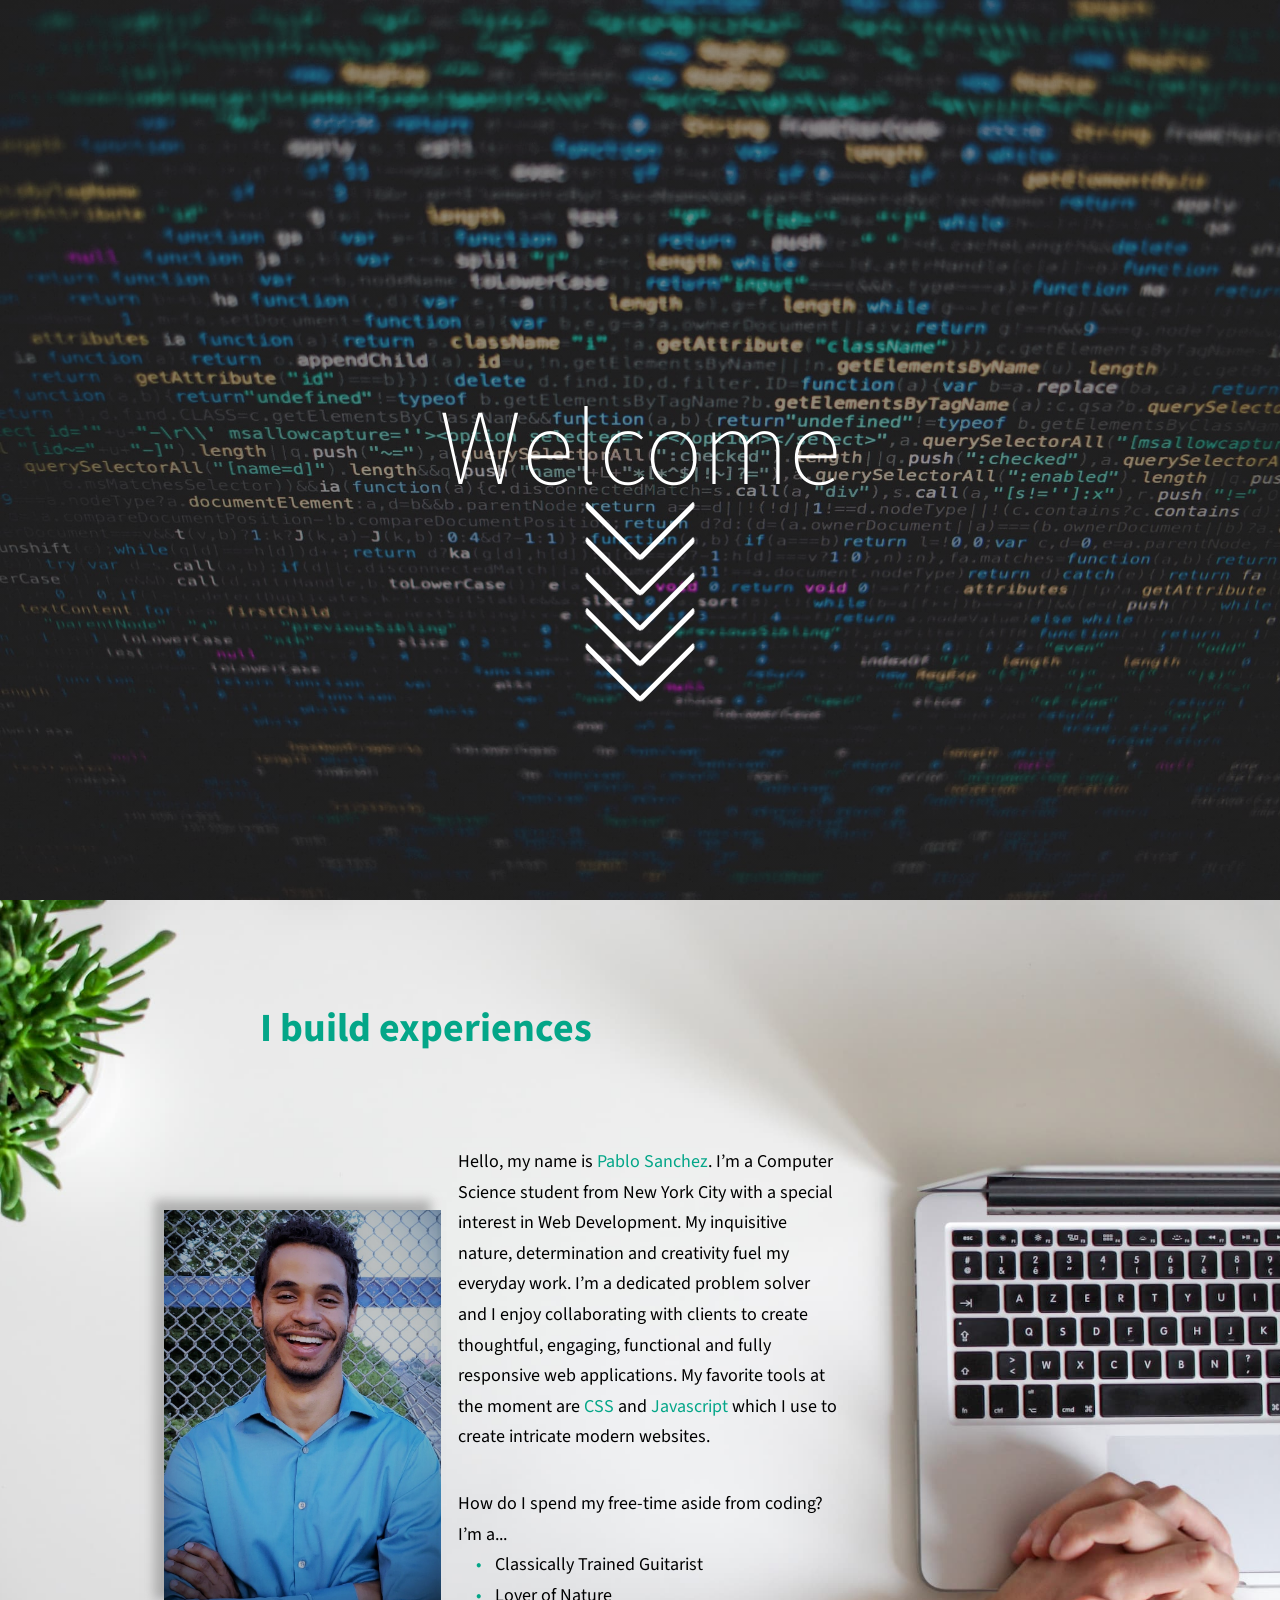
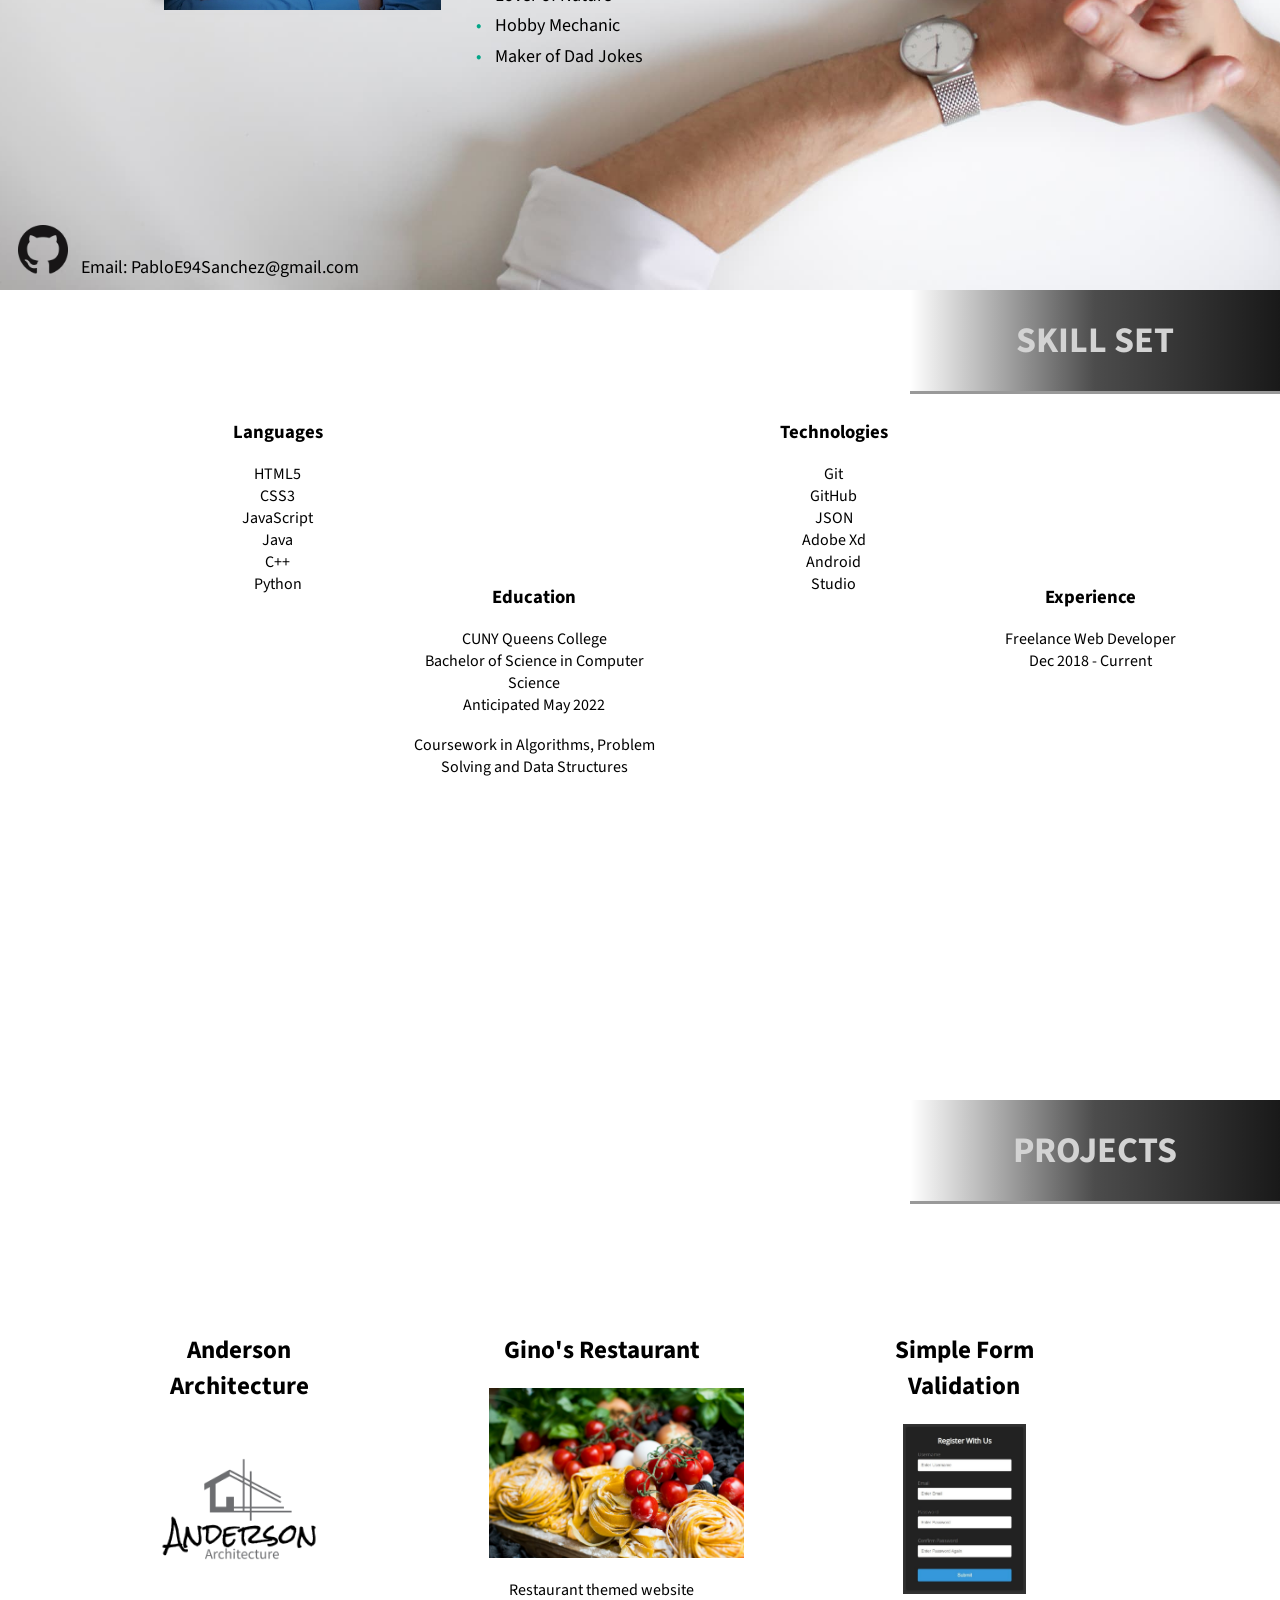
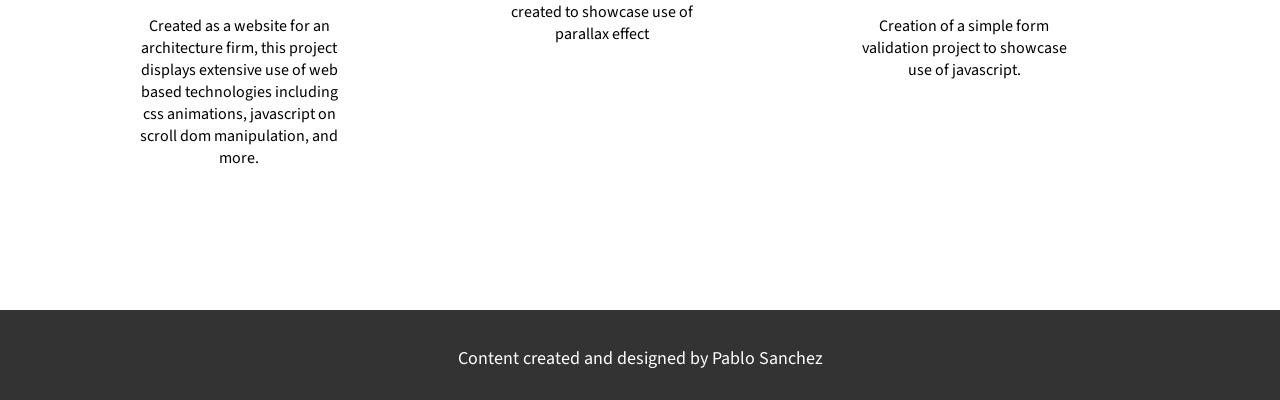
<file: index.html>
<!DOCTYPE html>
<html lang="en">

<head>
    <meta charset="UTF-8">
    <meta name="viewport" content="width=device-width, initial-scale=1.0">
    <meta name="description" content="Developer Portfolio">
    <meta name="keywords" content="Developer, Website, Web, Web Developer, App, Apps">
    <link rel="stylesheet" href="style.css">
    <title>Pablo Sanchez | Developer</title>
</head>

<body>
    <section id="landing">
        <div class="lds-ripple" id="loader">
            <div></div>
            <div></div>
            <div></div>
            <div></div>
        </div>
        <h1 id="title">Welcome</h1>
        <div id="indicator">
            <span></span>
            <span></span>
            <span></span>
            <span></span>
            <span></span>
        </div>
    </section>

    <section id="showcase">
        <div class="container">
            <h1>I build experiences</h1>
            <div id="content">
                <img src="images/headShot.jpg" alt="" id="headshot">
                <div id="bio">
                    <p>Hello, my name is <span class="greenText">Pablo Sanchez</span>. I’m a Computer Science
                        student
                        from New York City with a
                        special interest in Web Development. My inquisitive nature, determination and creativity fuel my
                        everyday work. I’m a dedicated problem solver and I enjoy collaborating with clients to create
                        thoughtful, engaging, functional and fully responsive web applications. My favorite tools at the
                        moment
                        are <span class="greenText">CSS</span> and <span class="greenText">Javascript</span> which I use
                        to
                        create
                        intricate modern websites.
                        <div id="ima">
                            <p>How do I spend my free-time aside from coding? I’m a...</p>
                            <ul>
                                <li>Classically Trained Guitarist</li>
                                <li>Lover of Nature</li>
                                <li>Hobby Mechanic</li>
                                <li>Maker of Dad Jokes</li>
                            </ul>
                        </div>
                    </p>
                </div>
            </div>
            <div id="contact">
                <a href="https://github.com/Psanchez104" target="_blank"><img src="images/GitHub-Mark-64px.png"
                        alt=""></a>
                <p>Email: PabloE94Sanchez@gmail.com</p>
            </div>
        </div>
    </section>

    <section id="skills">
        <h2>SKILL SET</h2>
        <div id="boxes">
            <div class="box">
                <h3>Languages</h3>
                <ul>
                    <li>HTML5</li>
                    <li>CSS3</li>
                    <li>JavaScript</li>
                    <li>Java</li>
                    <li>C++</li>
                    <li>Python</li>
                </ul>
            </div>
            <div class="box">
                <h3>Technologies</h3>
                <ul>
                    <li>Git</li>
                    <li>GitHub</li>
                    <li>JSON</li>
                    <li>Adobe Xd</li>
                    <li>Android Studio</li>
                </ul>
            </div>
            <div class="box">
                <h3>Education</h3>
                <p>CUNY Queens College
                    <br> Bachelor of Science in Computer Science
                    <br>Anticipated May 2022
                </p>
                <p>Coursework in Algorithms, Problem Solving and Data Structures</p>
            </div>
            <div class="box">
                <h3>Experience</h3>
                <p>
                    Freelance Web Developer
                    <br>Dec 2018 - Current
                </p>
            </div>
        </div>
    </section>

    <section id="projects">
        <h2>PROJECTS</h2>
        <div class="projects">
            <div class="proj">
                <h3>Anderson Architecture</h3>
                <a href="https://psanchez104.github.io/Anderson-Architecture/" target="_blank"><img
                        src="images/A-A logo.png" alt=""></a>
                <p>Created as a website for an architecture firm, this project displays extensive use of web based
                    technologies including css animations, javascript on scroll dom manipulation, and more.</p>
            </div>
            <div class="proj">
                <h3>Gino's Restaurant</h3>
                <a href="https://psanchez104.github.io/Gino-s-Restaurant/" target="_blank"><img src="images/Glogo.jpg"
                        alt=""></a>
                <p>Restaurant themed website created to showcase use of parallax effect</p>
            </div>
            <div class="proj">
                <h3>Simple Form Validation</h3>
                <a href="https://psanchez104.github.io/Simple-Form-Validation/" target="_blank"><img
                        src="images/formval.jpg" alt=""></a>
                <p>Creation of a simple form validation project to showcase use of javascript.</p>
            </div>
        </div>
    </section>

    <footer>
        <p>Content created and designed by Pablo Sanchez</p>
    </footer>


    <script src="script.js"></script>
</body>

</html>
</file>
<file: style.css>
@import url('https://fonts.googleapis.com/css?family=Source+Sans+Pro&display=swap');
/* Global */
*{
    margin: 0;
    padding: 0;
    font-family: 'Source Sans Pro', sans-serif;
}
:root{
        --first-color: #94D3F5;
        --second-color: #333;
        --third-color: #2976A7;
        --fourth-color: #03A688;
}
.container{
    width: 85%;
    margin: auto;
    overflow: hidden;
}
.greenText{
    color: var(--fourth-color);
}



/* Landing */
#landing{
    background-image: linear-gradient(to right, rgba(51,51,51,0.5), rgba(51,51,51,0.5)), url(images/landing.jpg);
    background-size: cover;
    height: 100vh;
    display: flex;
    justify-content: center;
    align-items: center;
    background-attachment: fixed;
}

  /* Title */
  #title{
    color: #fff;
    font-size: 108px;
    font-weight: 100;
    animation: zoomIn;
    animation-duration: 1s;
    position: absolute;
    animation-delay: 1s;
    visibility: hidden;
    animation-fill-mode: forwards;
  }

  @keyframes zoomIn{
    0%{
      opacity: 0;
      font-size: 0px;
    }
    100%{
      visibility: visible;
    }
  }

/* Rings */
.lds-ripple {
  display: inline-block;
  position: relative;
  width: 80px;
  height: 80px;
}
.lds-ripple div {
  position: absolute;
  border: 4px solid #fff;
  opacity: 1;
  border-radius: 50%;
  animation: lds-ripple 1.6s cubic-bezier(0, 0.2, 0.8, 1) 1 forwards;
}
.lds-ripple div:nth-child(2) {
  animation-delay: -0.5s;
}
@keyframes lds-ripple {
  0% {
    top: 36px;
    left: 36px;
    width: 0;
    height: 0;
    opacity: 1;
  }
  100% {
    top: -35vh;
    left: -35vh;
    width: 80vh;
    height: 80vh;
    opacity: 0;
  }
}

  /* Indicator */
  #indicator{
    margin-top: 28vh;
    position: absolute;
    width: 80px;
    height: 80px;
    transform: rotate(45deg);
    opacity: 0;
    animation: fadeIn;
    animation-duration: 2s;
    animation-delay: 1.5s;
    animation-fill-mode: forwards;
  }
  @keyframes fadeIn{
    0%{opacity: 0;}
    100%{opacity: 1;}
  }
  #indicator span{
    position: absolute;
    top: 0;
    left: 0;
    width: 100%;
    height: 100%;
    display: block;
    box-sizing: border-box;
    border: none;
    border-right: 5px solid #fff;
    border-bottom: 5px solid #fff;
    border-radius: 5px;
    animation: indicate 1s linear infinite;
  }
  #indicator span:nth-child(1){
    top: -50px;
    left: -50px;
    animation-delay: 0s;
  }
  #indicator span:nth-child(2){
    top: -25px;
    left: -25px;
    animation-delay: 0.2s;
  }
  #indicator span:nth-child(3){
    top: 0px;
    left: 0px;
    animation-delay: 0.4s;
  }
  #indicator span:nth-child(4){
    top: 25px;
    left: 25px;
    animation-delay: 0.6s;
  }
  #indicator span:nth-child(5){
    top: 50px;
    left: 50px;
    animation-delay: 0.8s;
  }
  @keyframes indicate{
    0%{
      border-color: #fff;
      transform: translate(0,0);
    }
    20%{
      border-color: #fff;
      /* transform: translate(15px,15px); */
    }
    20.1%, 100%{border-color: #03A688;}
  }



   /* Showcase */
#showcase{
    height: 110vh;
    background-size: cover;
    background-position: center;
    position: relative;
    background-image: url(images/showcase.jpg);
    overflow: hidden;
  }
  #showcase .container{
      margin-top: 10vh;
      margin-left: 0;
      width: 65vw;
      padding: 10px;
  }
  #showcase h1{
    text-align: center;
    color: var(--fourth-color);
    font-size: 250%;
  }
  #content{
    display: flex;
    justify-content: space-between;
    align-items: center;
    margin-top: 10vh;
  }
  #showcase #headshot{
    height: 400px;
    width: auto;
    margin-left: -55vw;
    box-shadow: -10px -10px 10px rgba(153,153,153, 0.7);
  }
  #bio{
    width: 30vw;
    font-size: 18px;
    line-height: 1.7em;
  }
  #ima{
    margin-top: 4vh;
    font-size: 18px;
    line-height: 1.7em;
  }
  #ima li::before{
    content: "\2022";
    color: var(--fourth-color);
    margin-right: .8em;
  }
  #ima ul{
    list-style: none;
    margin-left: 1em;
  }
  #contact{
    position: absolute;
    bottom: 1vh;
    left: 2vh;
    display: flex;
  }
  #contact img{
    height: 50px;
  }
  #contact p{
    font-size: 18px;
    margin: 3.3vh 0 0 1vw;
  }
  
  .slideIn{
    animation: slideRight 3s forwards;
  }
  @keyframes slideRight{
    0%{margin-left: -55vw;}
    100%{margin-left: 12vw;}
  }



  /* Skills */
#skills{
  height: 80vh;
  background-attachment: fixed;
  background-image: linear-gradient(to right, rgba(51,51,51,0.5), rgba(51,51,51,0.5)), url(images/landing.jpg);
  background-size: cover;
}
#skills h2{
  color: #d3d3d3;
  font-size: 36px;
  width: 25vw;
  text-align: center;
  padding: 25px;
  margin-left: auto;
  border-bottom: 3px solid #999;
  background-image: linear-gradient(to right, rgba(250,250,250, 0), rgba(0,0,0,0.7), rgba(0,0,0,0.9));
}
#boxes{
  display: grid;
  width: 80%;
  margin: auto;
  grid-template-columns: 1fr 1fr;
  justify-items: center;
}
.box{
  height: 250px;
  width: 250px;
  border-radius: 100%;
  padding: 25px;
  text-align: center;
  background-color: rgba(255,255,255,0.9);
  justify-items: center;
}
.box:hover{
  transform: scale(1.1);
  transition-duration: .5s;
  box-shadow: -10px -10px 10px #333;
}
.box:not(hover){
  transform: scale(1);
  transition-duration: .5s;
}
.box:nth-child(1){
  margin-left: -20vw;
}
.box:nth-child(2){
  margin-left: -20vw;
}
.box:nth-child(3){
  margin-left: 20vw;
  margin-top: -15vh;
}
.box:nth-child(4){
  margin-left: 20vw;
  margin-top: -15vh;
}
.box ul{
  padding-top: 2vh;
  width: 6vw;
  margin: auto;
  list-style: none;
}
.box p{
  padding-top: 2vh;
}



/* Projects */
#projects{
  height: 100vh;
  background-image: linear-gradient(to right, rgba(51,51,51,0.5), rgba(51,51,51,0.5)), url(images/landing.jpg);
  background-size: cover;
  background-attachment: fixed;
  overflow: hidden;
}
#projects h2{
  color: #d3d3d3;
  font-size: 36px;
  width: 25vw;
  text-align: center;
  padding: 25px;
  margin: 10vh 0 0 auto;
  border-bottom: 3px solid #999;
  background-image: linear-gradient(to right, rgba(250,250,250, 0), rgba(0,0,0,0.7), rgba(0,0,0,0.9));
}
.projects{
  display: grid;
  grid-template-columns: 1fr 1fr 1fr;
  width: 85vw;
  margin: auto;
  margin-top: 12vh;
}
.proj{
  width: 20vw;
  height: 24vw;
  padding: 15px;
  text-align: center;
  background-color: rgba(255,255,255,0.9);
}
.proj h3{
  margin: 5px;
  font-size: 25px;
}
.proj img{
  height: 170px;
  width: auto;
  margin: 15px;
}
.proj p{
  width: 85%;
  margin: auto;
}
.proj:hover{
  transform: scale(1.1);
  transition-duration: .5s;
  box-shadow: -10px -10px 10px #333;
}
.proj:not(hover){
  transform: scale(1);
  transition-duration: .5s;
}

/* Footer */

footer{
  height: 10vh;
  text-align: center;
  background-color: #333;
  color: #fff;
  font-size: 18px;
  font-family: 'Courier New', Courier, monospace;
  overflow: hidden;
}
footer p{
  margin-top: 4vh;
}
  /* Color Theme Swatches in Hex */
.Copy-of-showcase-1-hex { color: #2976A7; }
.Copy-of-showcase-2-hex { color: #303A3C; }
.Copy-of-showcase-3-hex { color: #94D3F5; }
.Copy-of-showcase-4-hex { color: #0D713C; }
.Copy-of-showcase-5-hex { color: #DAAF8A; }

/* Color Theme Swatches in RGBA */
.Copy-of-showcase-1-rgba { color: rgba(41, 118, 167, 1); }
.Copy-of-showcase-2-rgba { color: rgba(48, 58, 60, 1); }
.Copy-of-showcase-3-rgba { color: rgba(148, 211, 245, 1); }
.Copy-of-showcase-4-rgba { color: rgba(13, 113, 60, 1); }
.Copy-of-showcase-5-rgba { color: rgba(218, 175, 138, 1); }

/* Color Theme Swatches in HSLA */
.Copy-of-showcase-1-hsla { color: hsla(203, 60, 40, 1); }
.Copy-of-showcase-2-hsla { color: hsla(190, 11, 21, 1); }
.Copy-of-showcase-3-hsla { color: hsla(201, 82, 77, 1); }
.Copy-of-showcase-4-hsla { color: hsla(148, 79, 24, 1); }
.Copy-of-showcase-5-hsla { color: hsla(27, 51, 69, 1); }

/* Color Theme Swatches in Hex */
.landing-1-hex { color: #0C0B0D; }
.landing-2-hex { color: #03588C; }
.landing-3-hex { color: #0378A6; }
.landing-4-hex { color: #03A688; }
.landing-5-hex { color: #02735E; }

/* Color Theme Swatches in RGBA */
.landing-1-rgba { color: rgba(12, 11, 13, 1); }
.landing-2-rgba { color: rgba(3, 88, 140, 1); }
.landing-3-rgba { color: rgba(3, 120, 166, 1); }
.landing-4-rgba { color: rgba(3, 166, 136, 1); }
.landing-5-rgba { color: rgba(2, 115, 94, 1); }

/* Color Theme Swatches in HSLA */
.landing-1-hsla { color: hsla(270, 8, 4, 1); }
.landing-2-hsla { color: hsla(202, 95, 28, 1); }
.landing-3-hsla { color: hsla(196, 96, 33, 1); }
.landing-4-hsla { color: hsla(168, 96, 33, 1); }
.landing-5-hsla { color: hsla(168, 96, 22, 1); }





@media(max-width:1240px){
  #landing{
    height: 30vh;
  }

  #title{
    animation-duration: 0s;
    animation-delay: 0s;
    visibility: visible;
  }
  .lds-ripple{
    display: none;
  }
  #indicator{
    display: none;
  }
  #showcase #headshot{
    animation: none;
    margin-left: 4vw;
  }
  .box:nth-child(1){
    margin-left: 0;
  }
  .box:nth-child(2){
    margin-left: 0;
  }
  .box:nth-child(3){
    margin-left: 0;
    margin-top: 0;
  }
  .box:nth-child(4){
    margin-left: 0;
    margin-top: 0;
  }
  .box:hover{
    transform: none;
    box-shadow: none;
  }
  .proj:hover{
    transform: none;
    box-shadow: none;
  }
}

@media(max-width:1024px){
  #showcase{
    height: 85vh;
  }
  #content{
    width: 100vw;
    margin-top: 5vh;
    justify-content: space-around;
    width: 80vw;
    margin-left: 0vw;
    align-items: flex-start;
  }
  #showcase .container{
    width: 100vw;
    margin-top: 5vh;
  }
  #showcase #headshot{
    margin-left: 0;
  }
  #skills{
    height: 85vh;
  }
  #boxes{
    margin-top: 10vh;
    grid-gap: 75px;
  }
  .box{
    margin-right: 0;
  }
  .proj{
    height: 35vh;
  }
  .proj img{
    width: 90%;
  }
}

@media(max-width: 900px){
  #showcase #headshot{
    height: 300px;
  }
  #bio{
    width: 40vw;
  }
  #skills{
    margin-left: -3vh;
  }
  .projects{
    margin-left: 10vw;
  }
  .proj{
    height: 50vh;
  }
  .proj h3{
    font-size: 20px;
  }
}

@media(max-width:455px){
  #landing{
    height: 20vh;
  }
  #title{
    font-size: 55px;
  }
  #showcase{
    height: 180vh;
    background-position: -345px 0px;
  }
  #showcase .container{
    padding: 0;
  }
  #content{
    flex-direction: column;
    align-items: center;
    margin-right: auto;
    margin-left: auto;
  }
  #ima ul{
    text-align: left;
  }
  #bio{
    width: 80vw;
    text-align: center;
    margin-top: 5vh;
  }
  #skills{
    height: 225vh;
    margin: 0;
  }
  #skills h2{
    font-size: 20px;
  }
  #boxes{
    display: flex;
    flex-direction: column;
  }
  .box{
    margin-bottom: 15px;
  }
  #projects{
    height: 170vh;
  }
  #projects h2{
    font-size: 20px;
  }
  .projects{
    margin: 0;
    display: flex;
    flex-direction: column;
    justify-content: center;
  }
  .proj{
    width: 65vw;
    height: 35vh;
    margin-left: auto;
    margin-top: 5vh;
  }
  .proj p{
    display: none;
  }
}
</file>
